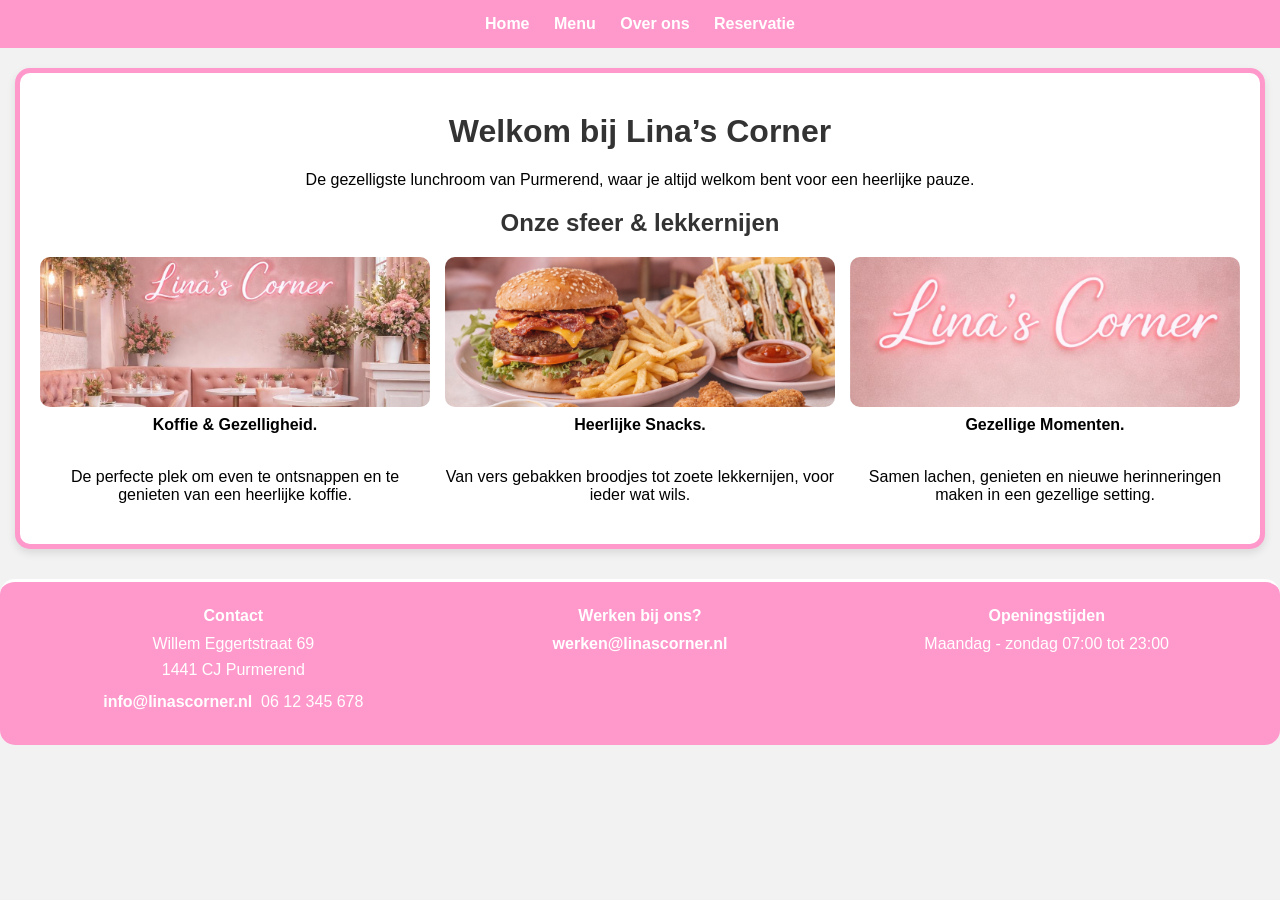
<file: index.html>
<!DOCTYPE html>
<html lang="nl">
<head>
    <meta charset="UTF-8">
    <title>Lina’s Corner - Home</title>
	<link rel="icon" href="images/favicon.ico" type="image/x-icon">
    <link rel="stylesheet" href="style.css">
</head>
<body>

<nav>
    <a href="index.html">Home</a>
    <a href="menu.html">Menu</a>
    <a href="overons.html">Over ons</a>
    <a href="reservatie.html">Reservatie</a>
</nav>

<!-- Container voor het kader -->
<div class="content-container">
    <h1>Welkom bij Lina’s Corner</h1>
    <p>De gezelligste lunchroom van Purmerend, waar je altijd welkom bent voor een heerlijke pauze.</p>

    <h2>Onze sfeer & lekkernijen</h2>
    <div class="home-fotos">
        <div class="foto-item">
            <img src="images/home1.png" title="Koffie & Gezelligheid">
            <p>Koffie & Gezelligheid. </p><br>De perfecte plek om even te ontsnappen en te genieten van een heerlijke koffie.
        </div>
        <div class="foto-item">
            <img src="images/home2.png" title="Heerlijke Snacks">
            <p>Heerlijke Snacks. </p><br>			Van vers gebakken broodjes tot zoete lekkernijen, voor ieder wat wils.
        </div>
        <div class="foto-item">
            <img src="images/home3.png" title="Gezellige Momenten">
            <p>Gezellige Momenten. </p> <br>	 Samen lachen, genieten en nieuwe herinneringen maken in een gezellige setting.
        </div>
    </div>
	
</div>
<footer class="site-footer">
    <div class="footer-container">
        <div class="footer-item">
            <B>Contact</B>
            <p>Willem Eggertstraat 69<br>1441 CJ Purmerend</p>
            <p><a href="mailto:info@linascorner.nl">info@linascorner.nl</a> &nbsp;06 12 345 678</p>
            
        </div>

        <div class="footer-item">
            <B>Werken bij ons?</B>
            <p><a href="mailto:werken@linascorner.nl">werken@linascorner.nl</a></p>
        </div>

        <div class="footer-item">
            <B>Openingstijden</B>
            <p>Maandag - zondag 07:00 tot 23:00</p>
        </div>
    </div>
</footer>
<script src="script.js"></script>
</body>
</html>
</file>
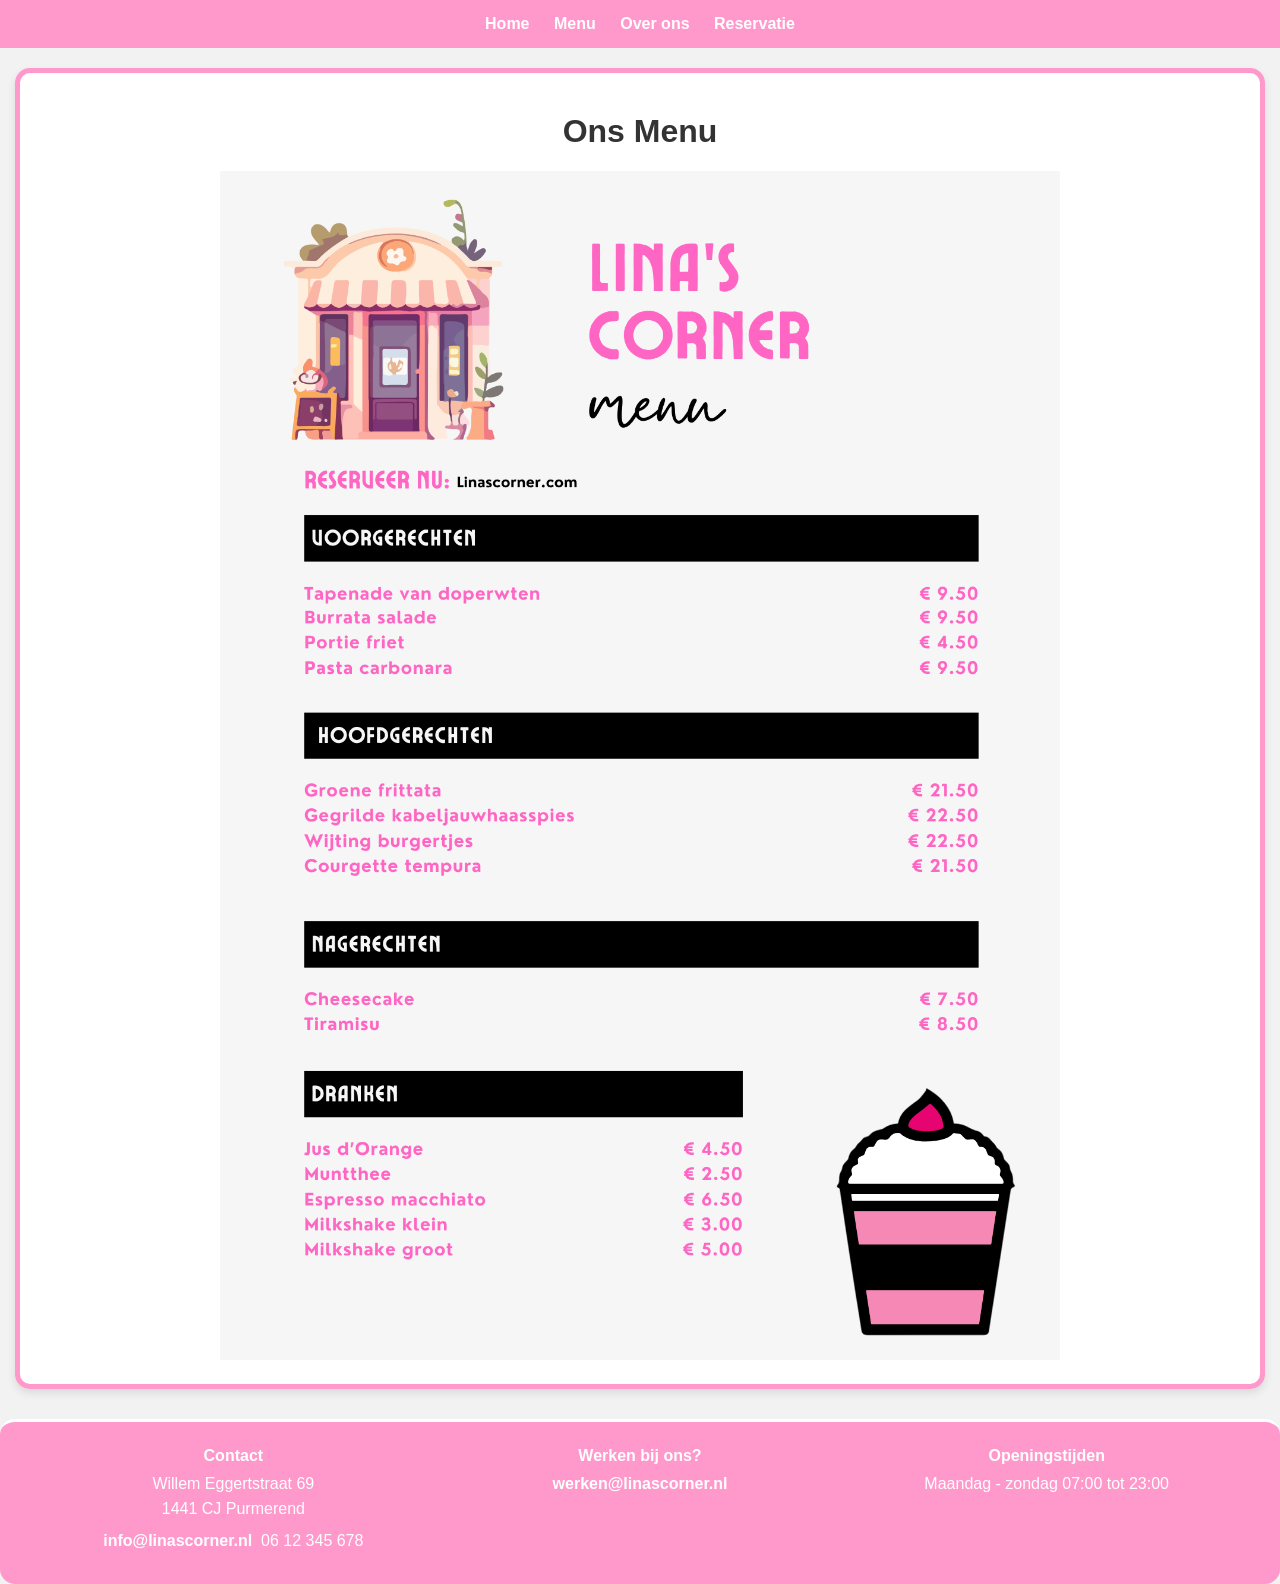
<file: menu.html>
<!DOCTYPE html>
<html lang="nl">
<head>
    <meta charset="UTF-8">
    <title>Lina’s Corner - Menu</title>
    <link rel="stylesheet" href="style.css">
	<link rel="icon" href="images/favicon.ico" type="image/x-icon">
</head>
<body>

<nav>
    <a href="index.html">Home</a>
    <a href="menu.html">Menu</a>
    <a href="overons.html">Over ons</a>
    <a href="reservatie.html">Reservatie</a>
</nav>

<!-- Container voor het menu -->
<div class="content-container">
    <h1>Ons Menu</h1>
		<img src="images/menulina.png" alt="" title="Ons Menu" style="width:70%;">
</div>
<footer class="site-footer">
    <div class="footer-container">
        <div class="footer-item">
            <B>Contact</B>
            <p>Willem Eggertstraat 69<br>1441 CJ Purmerend</p>
            <p><a href="mailto:info@linascorner.nl">info@linascorner.nl</a> &nbsp;06 12 345 678</p>
            
        </div>

        <div class="footer-item">
            <B>Werken bij ons?</B>
            <p><a href="mailto:werken@linascorner.nl">werken@linascorner.nl</a></p>
        </div>

        <div class="footer-item">
            <B>Openingstijden</B>
            <p>Maandag - zondag 07:00 tot 23:00</p>
        </div>
    </div>
</footer>
</body>
</html>
</file>
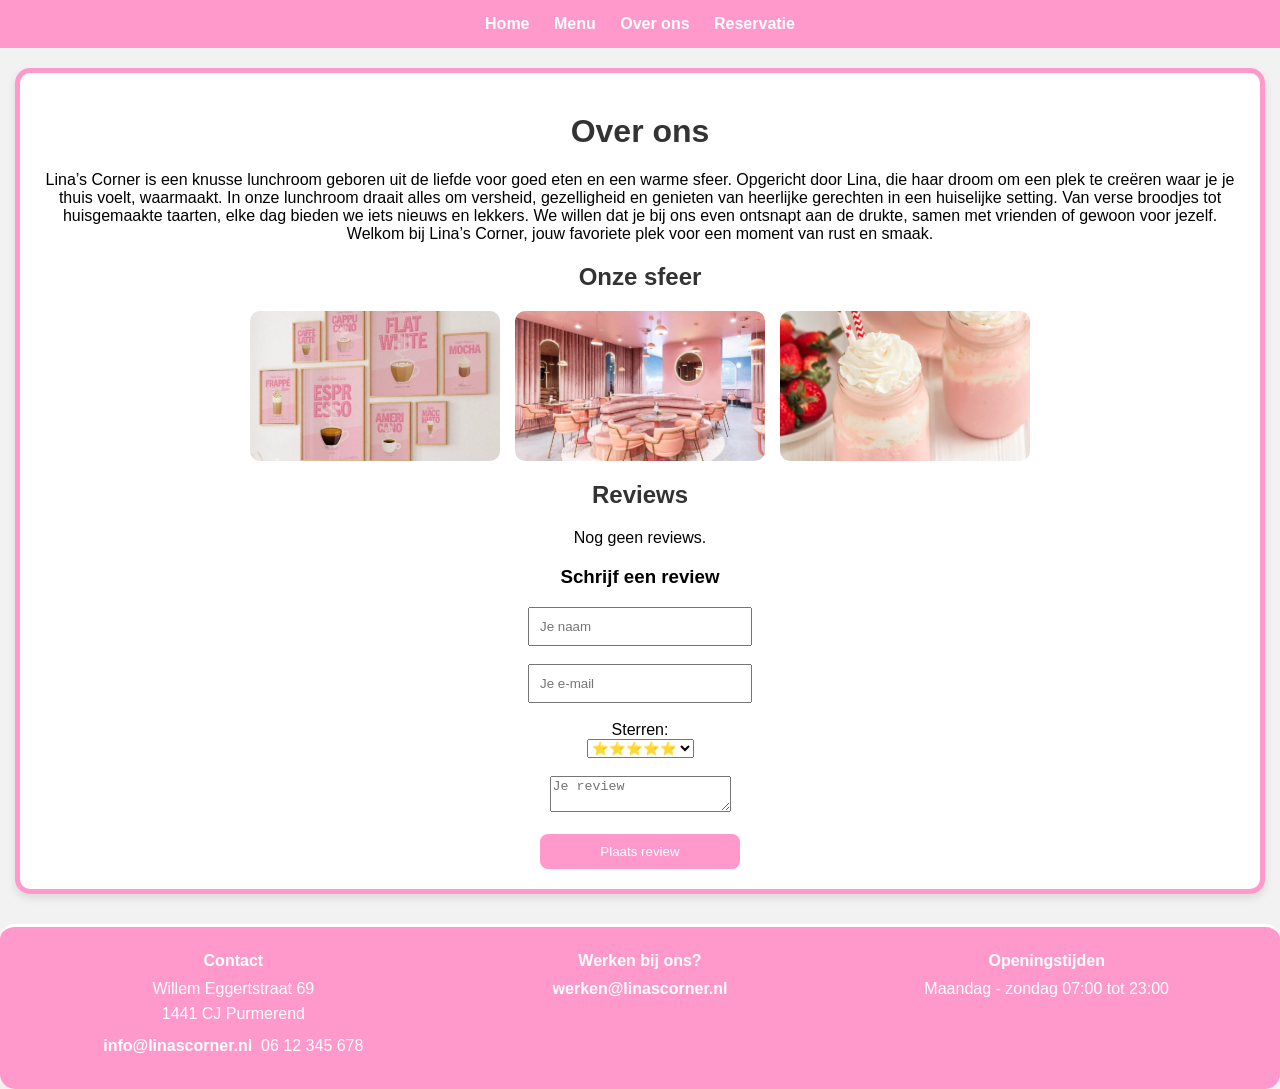
<file: overons.html>
<!DOCTYPE html>
<html lang="nl">
<head>
    <meta charset="UTF-8">
    <title>Lina’s Corner - Over ons</title>
    <link rel="stylesheet" href="style.css">
	<link rel="icon" href="images/favicon.ico" type="image/x-icon">
</head>
<body>

<nav>
    <a href="index.html">Home</a>
    <a href="menu.html">Menu</a>
    <a href="overons.html">Over ons</a>
    <a href="reservatie.html">Reservatie</a>
</nav>

<!-- Container voor de inhoud -->
<div class="content-container">
    <h1>Over ons</h1>
    <p>
		Lina’s Corner is een knusse lunchroom geboren uit de liefde voor goed eten en een warme sfeer. 
		Opgericht door Lina, die haar droom om een plek te creëren waar je je thuis voelt, waarmaakt. 
		In onze lunchroom draait alles om versheid, gezelligheid en genieten van heerlijke gerechten in een huiselijke setting.
		Van verse broodjes tot huisgemaakte taarten, elke dag bieden we iets nieuws en lekkers. 
		We willen dat je bij ons even ontsnapt aan de drukte, samen met vrienden of gewoon voor jezelf.
		Welkom bij Lina’s Corner, jouw favoriete plek voor een moment van rust en smaak.
</p>

    <h2>Onze sfeer</h2>
    <div class="sfeer-galerij">
        <img src="images/sfeer1.jpg" alt="Sfeer cafe 1" title="Decoratie">
        <img src="images/sfeer2.jpg" alt="Sfeer cafe 2" title="Gezellige setting">
        <img src="images/sfeer3.jpg" alt="Sfeer cafe 3" title="Voor ieder wat wils">
    </div>

    <h2>Reviews</h2>
    <div id="reviews">Nog geen reviews.</div>

    <h3>Schrijf een review</h3>

    <input type="text" id="reviewNaam" placeholder="Je naam"><br><br>
    <input type="email" id="reviewEmail" placeholder="Je e-mail"><br><br>

    <label>Sterren:</label><br>
    <select id="reviewSterren">
        <option value="5">⭐⭐⭐⭐⭐</option>
        <option value="4">⭐⭐⭐⭐</option>
        <option value="3">⭐⭐⭐</option>
        <option value="2">⭐⭐</option>
        <option value="1">⭐</option>
    </select><br><br>

    <textarea id="reviewTekst" placeholder="Je review"></textarea><br><br>

    <button onclick="voegReviewToe()">Plaats review</button>
</div>
<footer class="site-footer">
    <div class="footer-container">
        <div class="footer-item">
            <B>Contact</B>
            <p>Willem Eggertstraat 69<br>1441 CJ Purmerend</p>
            <p><a href="mailto:info@linascorner.nl">info@linascorner.nl</a> &nbsp;06 12 345 678</p>
            
        </div>

        <div class="footer-item">
            <B>Werken bij ons?</B>
            <p><a href="mailto:werken@linascorner.nl">werken@linascorner.nl</a></p>
        </div>

        <div class="footer-item">
            <B>Openingstijden</B>
            <p>Maandag - zondag 07:00 tot 23:00</p>
        </div>
    </div>
</footer>
<script src="script.js"></script>
</body>
</html>
</file>
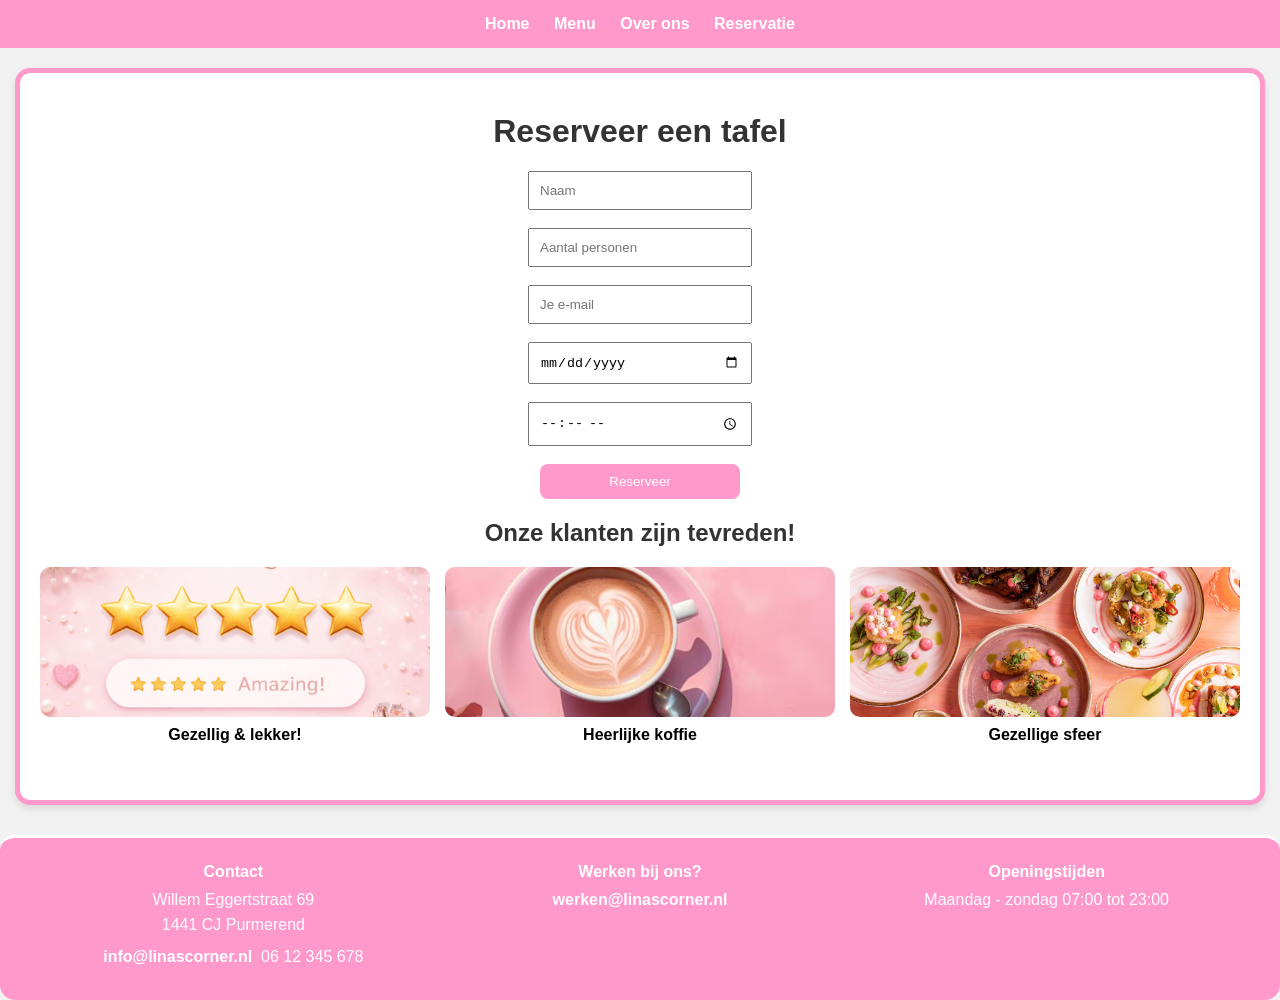
<file: reservatie.html>
<!DOCTYPE html>
<html lang="nl">
<head>
    <meta charset="UTF-8">
    <title>Lina’s Corner - Reservatie</title>
    <link rel="stylesheet" href="style.css">
	<link rel="icon" href="images/favicon.ico" type="image/x-icon">
</head>
<body>

<nav>
    <a href="index.html">Home</a>
    <a href="menu.html">Menu</a>
    <a href="overons.html">Over ons</a>
    <a href="reservatie.html">Reservatie</a>
</nav>

<!-- Container voor de inhoud -->
<div class="content-container">
    <h1>Reserveer een tafel</h1>
	
    <input type="text" id="naam" placeholder="Naam"><br><br>
    <input type="number" id="personen" placeholder="Aantal personen"><br><br>
    <input type="email" id="email" placeholder="Je e-mail"><br><br>
    <!-- Datum input voor de reservering -->
    
	
	<input type="date" id="datum"><br><br>
	
	
	<!-- Tijd input voor de reservering -->
  
	<input type="time" id="tijd" min="07:00" max="23:00"><br><br>
    
    <button onclick="reserveer()">Reserveer</button>

    <p id="melding"></p>

    <h2>Onze klanten zijn tevreden!</h2>
    <div class="reservatie-fotos">
        <div class="foto-item">
            <img src="images/tevredenroze.png" alt="Goede reviews" title="Goede reviews">
            <p>Gezellig & lekker!</p>
        </div>
        <div class="foto-item">
            <img src="images/tevreden2.jpg" alt="Tevreden klant 2" title="Heerlijke koffie" >
            <p>Heerlijke koffie</p>
        </div>
        <div class="foto-item">
            <img src="images/tevreden3.jpg" alt="Tevreden klant 3" title="Gezellige sfeer">
            <p>Gezellige sfeer</p>
        </div>
    </div>
</div>
<footer class="site-footer">
    <div class="footer-container">
        <div class="footer-item">
            <B>Contact</B>
            <p>Willem Eggertstraat 69<br>1441 CJ Purmerend</p>
            <p><a href="mailto:info@linascorner.nl">info@linascorner.nl</a> &nbsp;06 12 345 678</p>
            
        </div>

        <div class="footer-item">
            <B>Werken bij ons?</B>
            <p><a href="mailto:werken@linascorner.nl">werken@linascorner.nl</a></p>
        </div>

        <div class="footer-item">
            <B>Openingstijden</B>
            <p>Maandag - zondag 07:00 tot 23:00</p>
        </div>
    </div>
</footer>
<script src="script.js"></script>
</body>
</html>
</file>
<file: style.css>
body {
    font-family: 'Poppins', sans-serif; 
    text-align: center;
    background: #f2f2f2;
}

nav {
    background: #FF99CC; 
    padding: 15px;
}

nav a {
    color: white;
    margin: 10px;
    text-decoration: none;
    font-weight: bold;
    transition: color 0.3s;
}

nav a:hover {
    color: #ff7043; 
}

h1 {
    margin-top: 20px;
    color: #333;
}

input, button {
    padding: 10px;
    width: 200px;
}

button {
    background: #FF99CC; 
    color: white;
    border: none;
    border-radius: 8px; 
    transition: background 0.3s, transform 0.3s;
}

button:hover {
    background: #ff7043; 
    transform: scale(1.05);
}

/* Slider */
.slider {
    width: 50%;
    max-height: 250px;
    overflow: hidden;
    border-radius: 8px;
}

.slide {
    width: 50%;
    height: 250px;
    object-fit: cover;
    display: none;
}

/* Menu-items */
.menu-item {
    display: flex;
    align-items: center;
    background: white;
    margin: 15px auto;
    padding: 10px;
    width: 100%;
    border-radius: 8px;
    box-shadow: 0 4px 6px rgba(0, 0, 0, 0.1); 
    transition: box-shadow 0.3s ease;
}

.menu-item:hover {
    box-shadow: 0 6px 12px rgba(0, 0, 0, 0.2);
}

.menu-item img {
    width: 120px;
    height: 90px;
    object-fit: cover;
    border-radius: 8px;
    margin-right: 15px;
}

/* Sfeer-galerij */
.sfeer-galerij {
    display: flex;
    justify-content: center;
    flex-wrap: wrap;
    gap: 15px;
    margin: 20px 0;
}

.sfeer-galerij img {
    width: 250px;
    height: 150px;
    object-fit: cover;
    border-radius: 10px;
    transition: transform 0.3s, filter 0.3s;
    cursor: pointer;
}

.sfeer-galerij img:hover {
    transform: scale(1.05);
    filter: brightness(80%);
}

/* Home-foto's */
.home-fotos {
    display: flex;
    justify-content: space-around;
    flex-wrap: wrap;
    margin: 20px 0;
    gap: 15px;
}

.foto-item {
    flex: 1 1 250px;
    text-align: center;
}

.foto-item img {
    width: 100%;
    height: 150px;
    object-fit: cover;
    border-radius: 10px;
    transition: transform 0.3s;
}

.foto-item img:hover {
    transform: scale(1.05);
}

.foto-item p {
    margin-top: 5px;
    font-weight: bold;
}

/* Reservatie-foto's */
.reservatie-fotos {
    display: flex;
    justify-content: space-around;
    flex-wrap: wrap;
    margin: 20px 0;
    gap: 15px;
}

.reservatie-fotos .foto-item {
    flex: 1 1 200px;
    text-align: center;
}

.reservatie-fotos img {
    width: 100%;
    height: 130px;
    object-fit: cover;
    border-radius: 10px;
    transition: transform 0.3s;
}

.reservatie-fotos img:hover {
    transform: scale(1.05);
}

.reservatie-fotos p {
    margin-top: 5px;
    font-weight: bold;
}
/* Algemeen */
body {
    font-family: 'Poppins', sans-serif;
    text-align: center;
    background: #f2f2f2;
    margin: 0;
    padding: 0;
}

/* Kader om de inhoud */
.content-container {
    background: white;
    margin: 20px auto;
    padding: 20px;
    max-width: 1200px; /* Optioneel, voor grotere schermen */
    border: 5px solid #FF99CC; /*  kader */
    border-radius: 15px; /* Afgeronde hoeken */
    box-shadow: 0 4px 8px rgba(0, 0, 0, 0.1); /* Zachte schaduw voor diepte */
}

/* Header stijlen */
h1 {
    margin-top: 20px;
    color: #333;
}

h2 {
    color: #333;
}

/* Foto-items */
.home-fotos {
    display: flex;
    justify-content: space-around;
    flex-wrap: wrap;
    margin: 20px 0;
    gap: 15px;
}

.foto-item {
    flex: 1 1 250px;
    text-align: center;
}

.foto-item img {
    width: 100%;
    height: 150px;
    object-fit: cover;
    border-radius: 10px;
    transition: transform 0.3s;
}

.foto-item img:hover {
    transform: scale(1.05);
}

.foto-item p {
    margin-top: 5px;
    font-weight: bold;
}
/* Footer */
.site-footer {
    background: #FF99CC;
    margin-top: 30px;
    padding: 25px 20px;
    border-top: 3px solid white;
}

.footer-container {
    max-width: 1200px;
    margin: 0 auto;
    display: flex;
    justify-content: space-around;
    align-items: flex-start;
    flex-wrap: wrap;
    gap: 20px;
}

.footer-item {
    flex: 1 1 250px;
    text-align: center;
    color: white;
}

.footer-item h3 {
    margin-bottom: 10px;
    color: white;
    font-size: 20px;
}

.footer-item p {
    margin: 6px 0;
    color: white;
    line-height: 1.6;
}

.footer-item a {
    color: white;
    text-decoration: none;
    font-weight: bold;
}

.footer-item a:hover {
    color: #ff7043;
}
.site-footer {
    background: #FF99CC;
    margin: 30px auto 0;
    padding: 25px 20px;
    max-width: 100%;
    border-radius: 15px;
}
</file>
